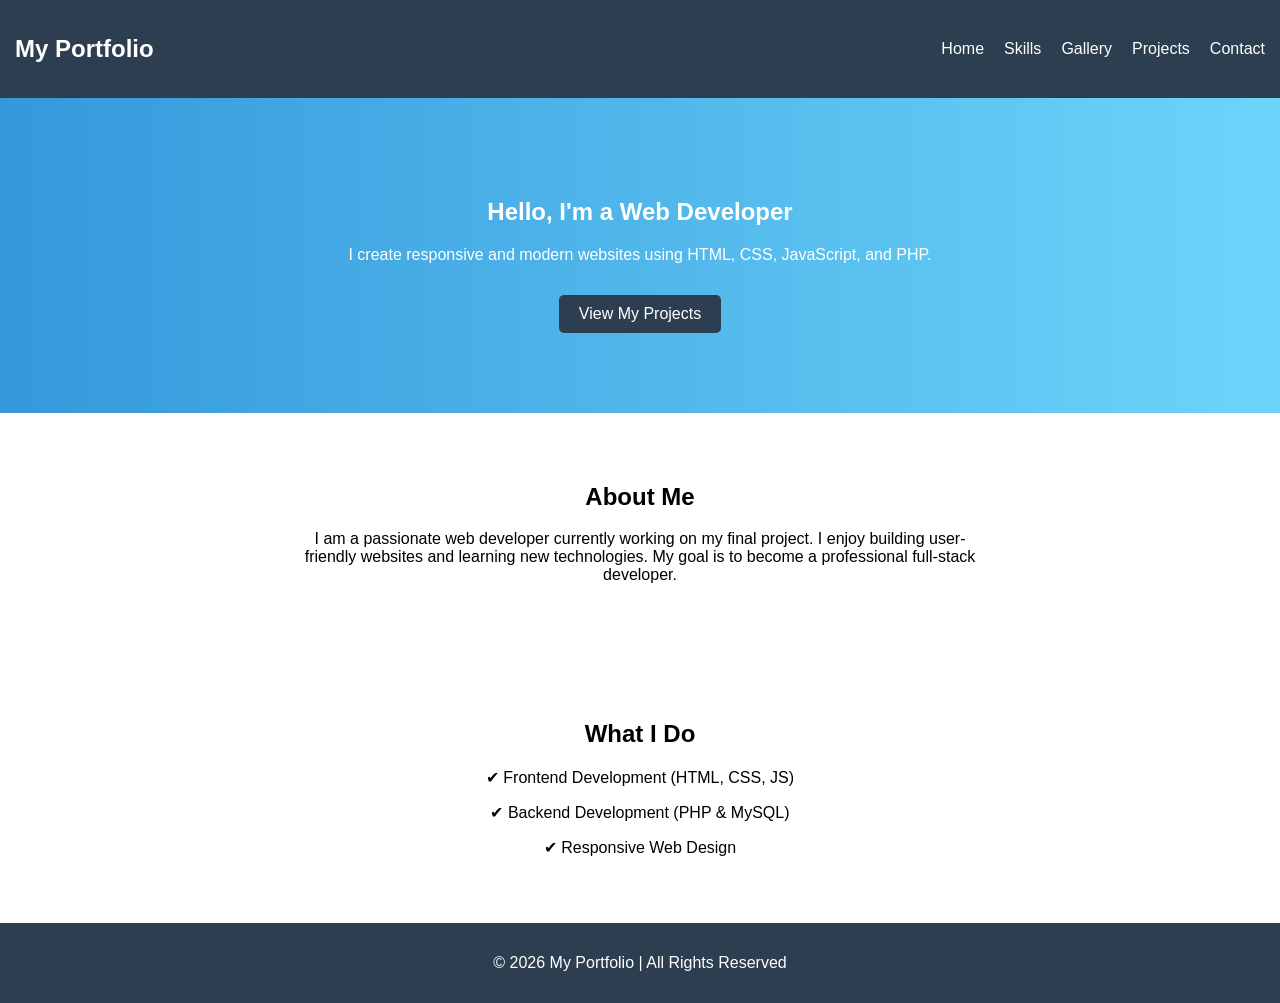
<file: Index.html>
<!DOCTYPE html>
<html lang="en">
<head>
    <meta charset="UTF-8">
    <meta name="viewport" content="width=device-width, initial-scale=1.0">
    <title>Home</title>

    <!-- External CSS -->
    <link rel="stylesheet" href="assets/css/style.css">
</head>

<body>

<header>
    <nav>
        <h1>My Portfolio</h1>

        <button id="menu-btn">☰</button>

        <ul id="nav-links">
            <li><a href="index.html">Home</a></li>
            <li><a href="skills.html">Skills</a></li>
            <li><a href="gallery.html">Gallery</a></li>
            <li><a href="projects.html">Projects</a></li>
            <li><a href="contact.html">Contact</a></li>
        </ul>
    </nav>
</header>

<!-- HERO -->
<section class="hero">
    <h2>Hello, I'm a Web Developer</h2>
    <p>I create responsive and modern websites using HTML, CSS, JavaScript, and PHP.</p>
    <a href="projects.html" class="btn">View My Projects</a>
</section>

<!-- ABOUT -->
<section class="about">
    <h2>About Me</h2>
    <p>
        I am a passionate web developer currently working on my final project.
        I enjoy building user-friendly websites and learning new technologies.
        My goal is to become a professional full-stack developer.
    </p>
</section>

<!-- SERVICES -->
<section class="section">
    <h2>What I Do</h2>
    <p>✔ Frontend Development (HTML, CSS, JS)</p>
    <p>✔ Backend Development (PHP & MySQL)</p>
    <p>✔ Responsive Web Design</p>
</section>

<footer>
    <p>© 2026 My Portfolio | All Rights Reserved</p>
</footer>

<script src="assets/js/script.js"></script>

<script>
    const menuBtn = document.getElementById("menu-btn");
    const navLinks = document.getElementById("nav-links");

    menuBtn.onclick = () => {
        navLinks.classList.toggle("show");
    };
</script>

</body>
</html>
</file>
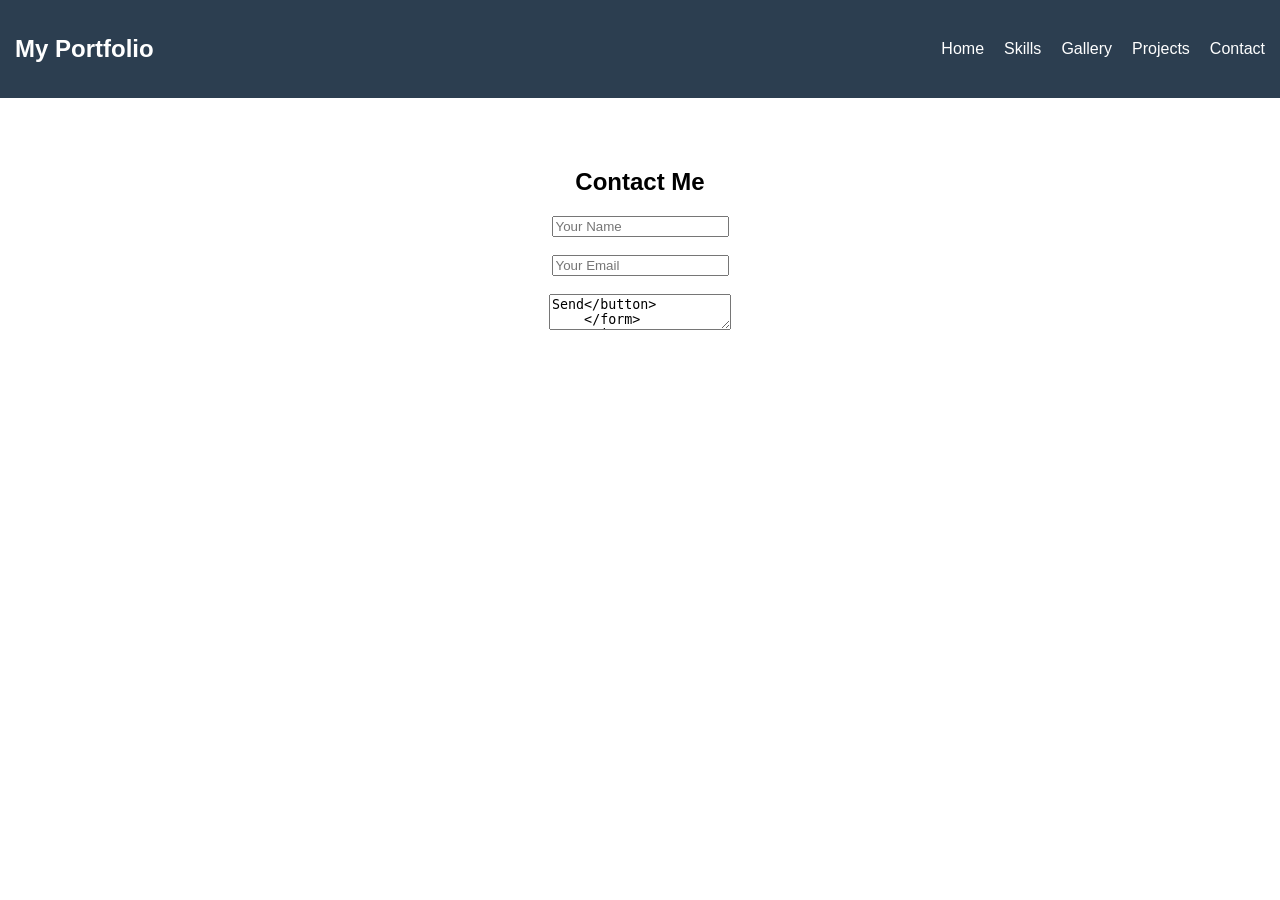
<file: Contact.html>
<!DOCTYPE html>
<html lang="en">
<head>
    <meta charset="UTF-8">
    <title>Contact</title>
    <link rel="stylesheet" href="assets/css/style.css">
</head>
<body>

<header>
    <nav>
        <h1>My Portfolio</h1>
        <button id="menu-btn">☰</button>
        <ul id="nav-links">
            <li><a href="index.html">Home</a></li>
            <li><a href="skills.html">Skills</a></li>
            <li><a href="gallery.html">Gallery</a></li>
            <li><a href="projects.html">Projects</a></li>
            <li><a href="contact.html">Contact</a></li>
        </ul>
    </nav>
</header>

<section>
    <h2>Contact Me</h2>
    <form>
        <input type="text" placeholder="Your Name"><br><br>
        <input type="eil" placeholder="Your Email"><br><br>
        <textarea placeholder="Message></textarea><br><br>
        <button type="submit">Send</button>
    </form>
</section>

<script src="assets/js/script.js"></script>
</body>
</html>
</file>
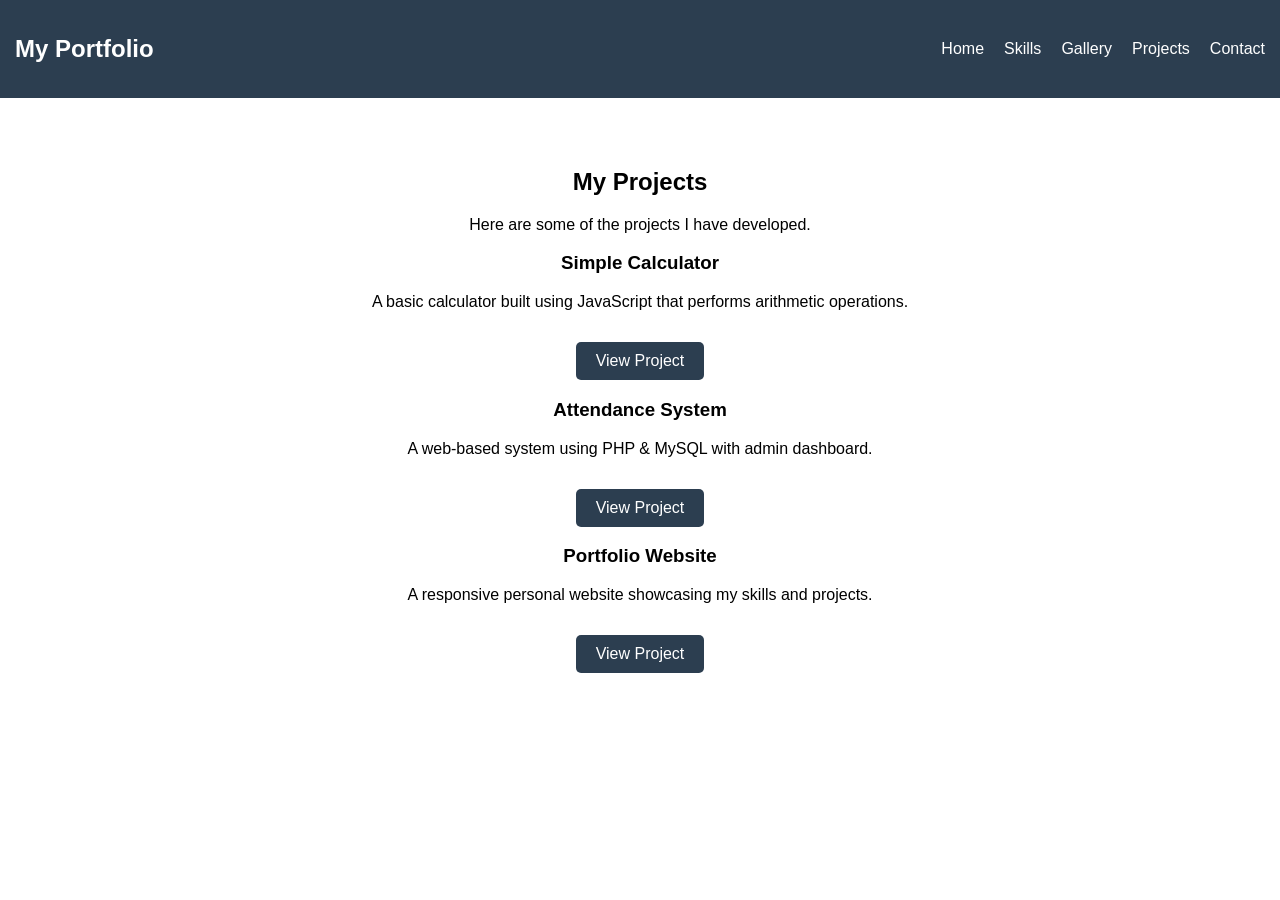
<file: Projects.html>
<!DOCTYPE html>
<html lang="en">
<head>
    <meta charset="UTF-8">
    <meta name="viewport" content="width=device-width, initial-scale=1.0">
    <title>Projects</title>

    <!-- Link external CSS -->
    <link rel="stylesheet" href="assets/css/style.css">
</head>

<body>

<header>
    <nav>
        <h1>My Portfolio</h1>
        <button id="menu-btn">☰</button>

        <ul id="nav-links">
            <li><a href="index.html">Home</a></li>
            <li><a href="skills.html">Skills</a></li>
            <li><a href="gallery.html">Gallery</a></li>
            <li><a href="projects.html">Projects</a></li>
            <li><a href="contact.html">Contact</a></li>
        </ul>
    </nav>
</header>

<section>
    <h2>My Projects</h2>
    <p>Here are some of the projects I have developed.</p>

    <div class="projects-container">

        <div class="project-card">
            <h3>Simple Calculator</h3>
            <p>A basic calculator built using JavaScript that performs arithmetic operations.</p>
            <a href="#" class="btn">View Project</a>
        </div>

        <div class="project-card">
            <h3>Attendance System</h3>
            <p>A web-based system using PHP & MySQL with admin dashboard.</p>
            <a href="#" class="btn">View Project</a>
        </div>

        <div class="project-card">
            <h3>Portfolio Website</h3>
            <p>A responsive personal website showcasing my skills and projects.</p>
            <a href="#" class="btn">View Project</a>
        </div>

    </div>
</section>

<script src="assets/js/script.js"></script>

<script>
    const menuBtn = document.getElementById("menu-btn");
    const navLinks = document.getElementById("nav-links");

    menuBtn.onclick = () => {
        navLinks.classList.toggle("show");
    };
</script>

</body>
</html>
</file>
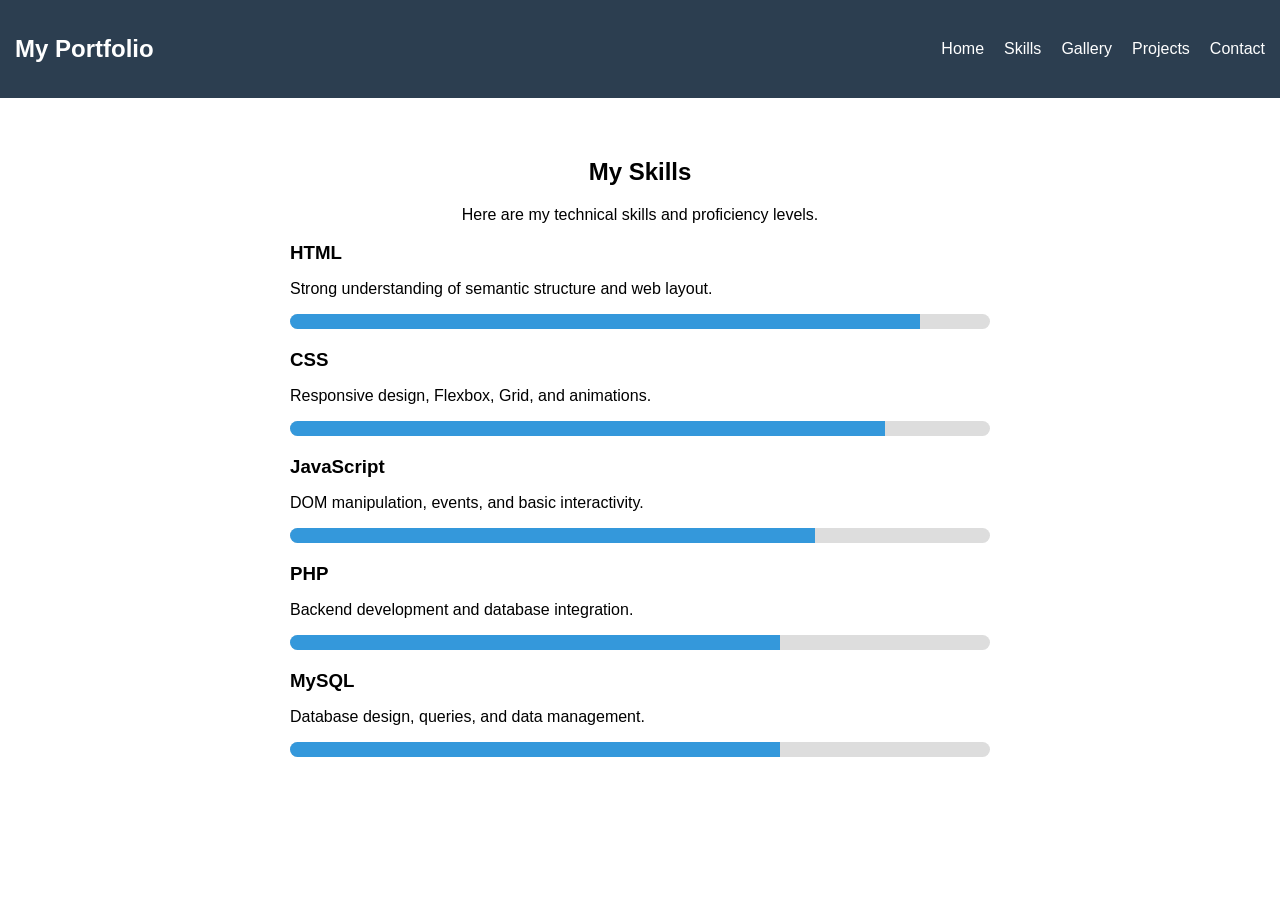
<file: Skills.html>
<!DOCTYPE html>
<html lang="en">
<head>
    <meta charset="UTF-8">
    <meta name="viewport" content="width=device-width, initial-scale=1.0">
    <title>Skills</title>
    <link rel="stylesheet" href="assets/css/style.css">

    <style>
        section {
            padding: 40px;
            text-align: center;
        }

        .skills-container {
            max-width: 700px;
            margin: auto;
            text-align: left;
        }

        .skill {
            margin-bottom: 20px;
        }

        .skill h3 {
            margin-bottom: 5px;
        }

        .skill-bar {
            width: 100%;
            background: #ddd;
            border-radius: 20px;
            overflow: hidden;
        }

        .skill-fill {
            height: 15px;
            background: #3498db;
            width: 0;
            transition: 1s;
        }
    </style>
</head>
<body>

<header>
    <nav>
        <h1>My Portfolio</h1>
        <button id="menu-btn">☰</button>
        <ul id="nav-links">
            <li><a href="index.html">Home</a></li>
            <li><a href="skills.html">Skills</a></li>
            <li><a href="gallery.html">Gallery</a></li>
            <li><a href="projects.html">Projects</a></li>
            <li><a href="contact.html">Contact</a></li>
        </ul>
    </nav>
</header>

<section>
    <h2>My Skills</h2>
    <p>Here are my technical skills and proficiency levels.</p>

    <div class="skills-container">

        <div class="skill">
            <h3>HTML</h3>
            <p>Strong understanding of semantic structure and web layout.</p>
            <div class="skill-bar">
                <div class="skill-fill" style="width: 90%;"></div>
            </div>
        </div>

        <div class="skill">
            <h3>CSS</h3>
            <p>Responsive design, Flexbox, Grid, and animations.</p>
            <div class="skill-bar">
                <div class="skill-fill" style="width: 85%;"></div>
            </div>
        </div>

        <div class="skill">
            <h3>JavaScript</h3>
            <p>DOM manipulation, events, and basic interactivity.</p>
            <div class="skill-bar">
                <div class="skill-fill" style="width: 75%;"></div>
            </div>
        </div>

        <div class="skill">
            <h3>PHP</h3>
            <p>Backend development and database integration.</p>
            <div class="skill-bar">
                <div class="skill-fill" style="width: 70%;"></div>
            </div>
        </div>

        <div class="skill">
            <h3>MySQL</h3>
            <p>Database design, queries, and data management.</p>
            <div class="skill-bar">
                <div class="skill-fill" style="width: 70%;"></div>
            </div>
        </div>

    </div>
</section>

<script src="assets/js/script.js"></script>

<script>
    // Animate skill bars on load
    window.onload = () => {
        const bars = document.querySelectorAll('.skill-fill');
        bars.forEach(bar => {
            let width = bar.style.width;
            bar.style.width = "0";
            setTimeout(() => {
                bar.style.width = width;
            }, 200);
        });
    };
</script>

</body>
</html>
</file>
<file: assets/css/style.css>
/* RESET */
body {
    margin: 0;
    font-family: Arial, sans-serif;
}

/* HEADER */
header {
    background: #2c3e50;
    padding: 15px;
    color: white;
}

nav {
    display: flex;
    justify-content: space-between;
    align-items: center;
}

/* NAV LINKS */
#nav-links {
    list-style: none;
    display: flex;
    gap: 20px;
}

#nav-links li a {
    color: white;
    text-decoration: none;
}

/* MENU BUTTON */
#menu-btn {
    display: none;
}

/* SECTIONS */
section {
    padding: 50px;
    text-align: center;
}

/* HERO */
.hero {
    background: linear-gradient(to right, #3498db, #6dd5fa);
    color: white;
    padding: 80px 20px;
}

/* BUTTON */
.btn {
    display: inline-block;
    margin-top: 15px;
    padding: 10px 20px;
    background: #2c3e50;
    color: white;
    text-decoration: none;
    border-radius: 5px;
}

/* ABOUT */
.about {
    max-width: 700px;
    margin: auto;
}

/* FOOTER */
footer {
    background: #2c3e50;
    color: white;
    text-align: center;
    padding: 15px;
}

/* RESPONSIVE */
@media (max-width: 768px) {
    #menu-btn {
        display: block;
        background: none;
        border: none;
        color: white;
        font-size: 20px;
    }

    #nav-links {
        display: none;
        flex-direction: column;
        background: #34495e;
        position: absolute;
        top: 60px;
        right: 10px;
        padding: 10px;
    }

    #nav-links.show {
        display: flex;
    }
}
</file>
